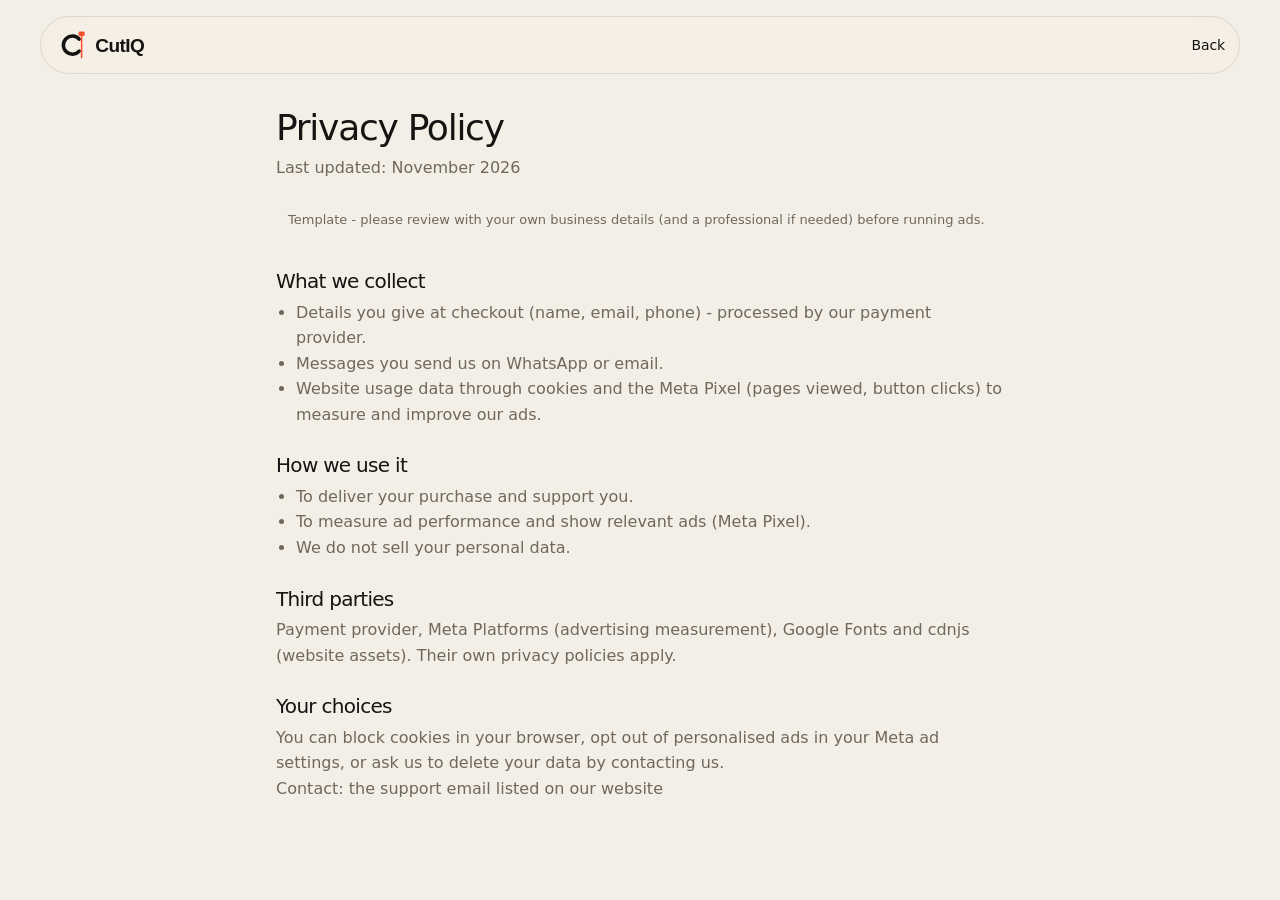
<file: privacy.html>
<!doctype html><html lang="en"><head><meta charset="utf-8"><meta name="viewport" content="width=device-width,initial-scale=1">
<title>Privacy Policy - CutIQ</title>
<link rel="icon" type="image/svg+xml" href="assets/img/favicon.svg">
<link rel="icon" type="image/png" sizes="32x32" href="assets/img/favicon-32.png">
<link rel="apple-touch-icon" href="assets/img/apple-touch-icon.png">
<meta property="og:image" content="assets/img/icon-512.png"><link rel="stylesheet" href="assets/css/style.css"><script src="site-config.js"></script>
<style>.doc{max-width:760px;margin:0 auto;padding:110px 16px 80px}.doc h1{font-size:36px;margin-bottom:8px}.doc h2{font-size:20px;margin:28px 0 8px}.doc p,.doc li{color:var(--muted)}.doc ul{padding-left:20px}.note{border:1px dashed var(--lime);padding:12px;border-radius:12px;color:var(--lime);font-size:13px;margin:18px 0}</style></head>
<body><header class="nav"><a class="logo" href="index.html" style="display:inline-flex;align-items:center;gap:2px;font:600 19px/1 Inter,sans-serif;letter-spacing:-.03em;color:#141413;text-decoration:none"><svg class="brand-mark" viewBox="250 205 580 670" aria-hidden="true" style="height:28px;width:auto;vertical-align:middle;margin-right:8px"><path d="M684.8 399.9A216 216 0 1 0 684.8 686.1" fill="none" stroke="currentColor" stroke-width="84" stroke-linecap="round"/><path d="M743.5 300V843" stroke="#FF4D2E" stroke-width="36" stroke-linecap="round"/><rect x="672" y="219" width="144" height="108" rx="30" fill="#FF4D2E"/></svg><span class="logo-text">CutIQ</span></a><a class="btn btn-sm buy" href="index.html#pricing">Back</a></header>
<main class="doc"><h1>Privacy Policy</h1><p>Last updated: November 2026</p><p class="note">Template - please review with your own business details (and a professional if needed) before running ads.</p><h2>What we collect</h2><ul><li>Details you give at checkout (name, email, phone) - processed by our payment provider.</li><li>Messages you send us on WhatsApp or email.</li><li>Website usage data through cookies and the Meta Pixel (pages viewed, button clicks) to measure and improve our ads.</li></ul>
<h2>How we use it</h2><ul><li>To deliver your purchase and support you.</li><li>To measure ad performance and show relevant ads (Meta Pixel).</li><li>We do not sell your personal data.</li></ul>
<h2>Third parties</h2><p>Payment provider, Meta Platforms (advertising measurement), Google Fonts and cdnjs (website assets). Their own privacy policies apply.</p>
<h2>Your choices</h2><p>You can block cookies in your browser, opt out of personalised ads in your Meta ad settings, or ask us to delete your data by contacting us.</p>
<p>Contact: <span class="js-email">the support email listed on our website</span></p></main>
<script>var e=(window.CUTIQ_CONFIG||{}).supportEmail;if(e)document.querySelector('.js-email').textContent=e;</script></body></html>
</file>
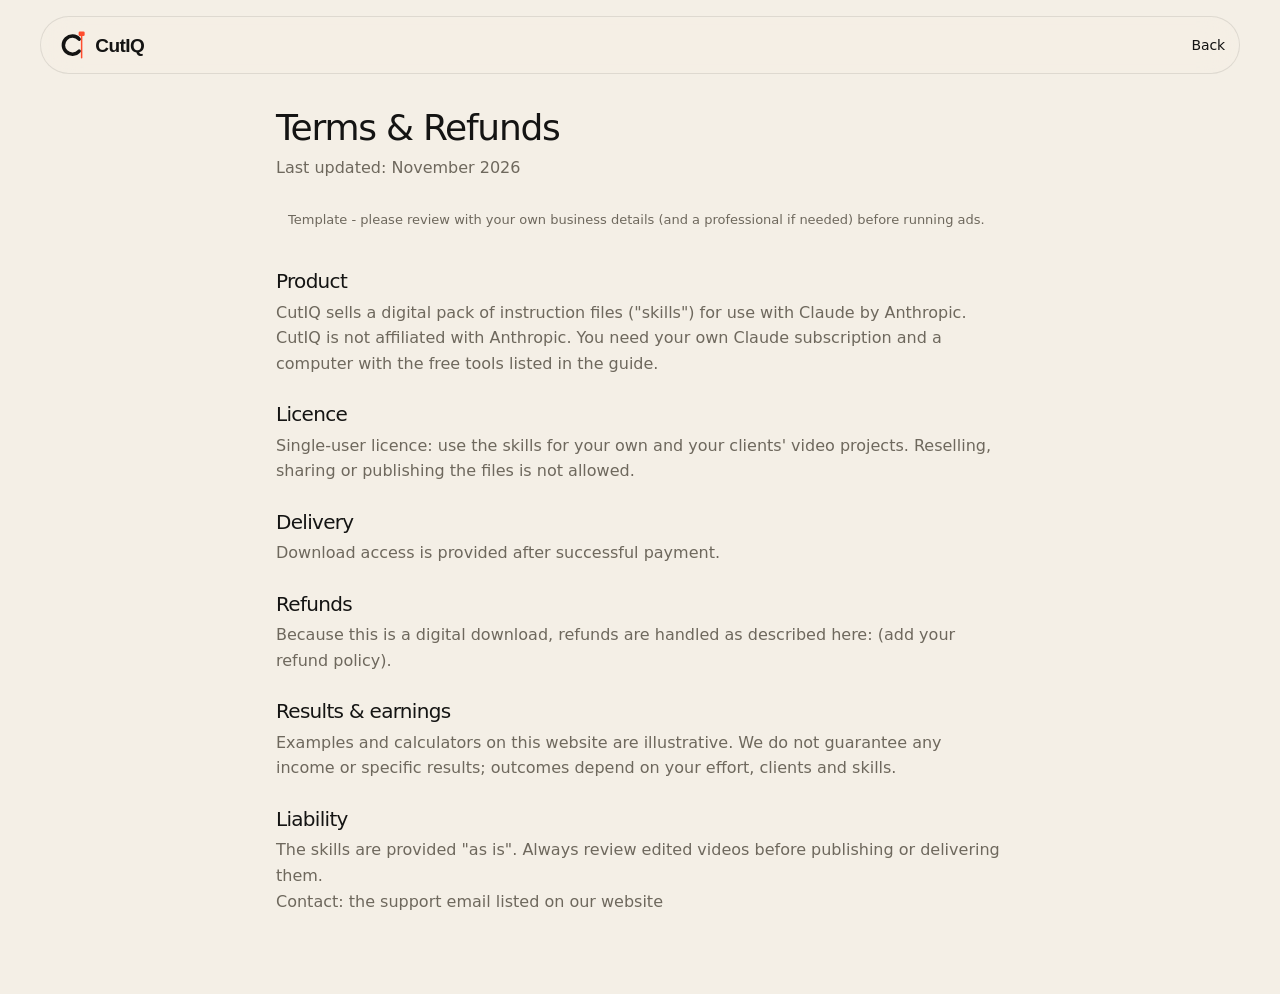
<file: terms.html>
<!doctype html><html lang="en"><head><meta charset="utf-8"><meta name="viewport" content="width=device-width,initial-scale=1">
<title>Terms & Refunds - CutIQ</title>
<link rel="icon" type="image/svg+xml" href="assets/img/favicon.svg">
<link rel="icon" type="image/png" sizes="32x32" href="assets/img/favicon-32.png">
<link rel="apple-touch-icon" href="assets/img/apple-touch-icon.png">
<meta property="og:image" content="assets/img/icon-512.png"><link rel="stylesheet" href="assets/css/style.css"><script src="site-config.js"></script>
<style>.doc{max-width:760px;margin:0 auto;padding:110px 16px 80px}.doc h1{font-size:36px;margin-bottom:8px}.doc h2{font-size:20px;margin:28px 0 8px}.doc p,.doc li{color:var(--muted)}.doc ul{padding-left:20px}.note{border:1px dashed var(--lime);padding:12px;border-radius:12px;color:var(--lime);font-size:13px;margin:18px 0}</style></head>
<body><header class="nav"><a class="logo" href="index.html" style="display:inline-flex;align-items:center;gap:2px;font:600 19px/1 Inter,sans-serif;letter-spacing:-.03em;color:#141413;text-decoration:none"><svg class="brand-mark" viewBox="250 205 580 670" aria-hidden="true" style="height:28px;width:auto;vertical-align:middle;margin-right:8px"><path d="M684.8 399.9A216 216 0 1 0 684.8 686.1" fill="none" stroke="currentColor" stroke-width="84" stroke-linecap="round"/><path d="M743.5 300V843" stroke="#FF4D2E" stroke-width="36" stroke-linecap="round"/><rect x="672" y="219" width="144" height="108" rx="30" fill="#FF4D2E"/></svg><span class="logo-text">CutIQ</span></a><a class="btn btn-sm buy" href="index.html#pricing">Back</a></header>
<main class="doc"><h1>Terms & Refunds</h1><p>Last updated: November 2026</p><p class="note">Template - please review with your own business details (and a professional if needed) before running ads.</p><h2>Product</h2><p>CutIQ sells a digital pack of instruction files ("skills") for use with Claude by Anthropic. CutIQ is not affiliated with Anthropic. You need your own Claude subscription and a computer with the free tools listed in the guide.</p>
<h2>Licence</h2><p>Single-user licence: use the skills for your own and your clients' video projects. Reselling, sharing or publishing the files is not allowed.</p>
<h2>Delivery</h2><p>Download access is provided after successful payment.</p>
<h2>Refunds</h2><p class="js-refundtxt">Because this is a digital download, refunds are handled as described here: (add your refund policy).</p>
<h2>Results &amp; earnings</h2><p>Examples and calculators on this website are illustrative. We do not guarantee any income or specific results; outcomes depend on your effort, clients and skills.</p>
<h2>Liability</h2><p>The skills are provided "as is". Always review edited videos before publishing or delivering them.</p>
<script>var r=(window.CUTIQ_CONFIG||{}).refundPolicy;if(r)document.querySelector('.js-refundtxt').textContent=r;</script>
<p>Contact: <span class="js-email">the support email listed on our website</span></p></main>
<script>var e=(window.CUTIQ_CONFIG||{}).supportEmail;if(e)document.querySelector('.js-email').textContent=e;</script></body></html>
</file>
<file: assets/css/style.css>
/* =========================================================
   CutIQ — design system
   ========================================================= */
:root{
  --ivory:#F4EFE6; --ivory-2:#ECE5D8; --paper:#FBF8F2;
  --ink:#141413; --ink-2:#2A2925; --muted:#6E685D; --muted-2:#9A9385;
  --clay:#D97757; --clay-2:#C4633F; --clay-soft:rgba(217,119,87,.14);
  --line:rgba(20,20,19,.10); --line-2:rgba(20,20,19,.16);
  --dark:#141413; --dark-2:#1E1D1B; --on-dark:#F4EFE6; --on-dark-muted:#A9A397; --line-dark:rgba(244,239,230,.12);
  --serif:"Instrument Serif", "Times New Roman", serif;
  --sans:Inter, system-ui, -apple-system, "Segoe UI", sans-serif;
  --mono:"JetBrains Mono", ui-monospace, Consolas, monospace;
  --ease:cubic-bezier(.22,.7,.12,1);
  --r:22px;
}
*{box-sizing:border-box;margin:0;padding:0}
html{-webkit-text-size-adjust:100%;scroll-behavior:auto}
html.lenis,html.lenis body{height:auto}
.lenis.lenis-smooth{scroll-behavior:auto!important}
body{background:var(--ivory);color:var(--ink);font:400 16px/1.6 var(--sans);overflow-x:hidden;-webkit-font-smoothing:antialiased}
a{color:inherit;text-decoration:none}
[hidden]{display:none!important}
svg{display:block}
.wrap{width:min(1200px,100% - 40px);margin-inline:auto}
.center{text-align:center}
em{font-family:var(--serif);font-style:italic;font-weight:400;letter-spacing:-.01em}
h1,h2,h3{font-weight:500;letter-spacing:-.035em;line-height:1.02}
.big{font-size:clamp(42px,7.2vw,104px);font-weight:500}
.big em{color:var(--clay)}
.huge{font-size:clamp(52px,10vw,150px);font-weight:500;letter-spacing:-.045em;line-height:.98}
.huge em{color:var(--clay)}
.eyebrow{display:inline-flex;align-items:center;gap:10px;font:500 13px/1 var(--mono);text-transform:uppercase;letter-spacing:.14em;color:var(--muted);margin-bottom:26px}
.eyebrow.center{display:flex;justify-content:center}
.eyebrow.light{color:var(--on-dark-muted)}
.live{width:8px;height:8px;border-radius:50%;background:var(--clay);box-shadow:0 0 0 4px var(--clay-soft);animation:live 2s var(--ease) infinite}
@keyframes live{50%{box-shadow:0 0 0 8px rgba(217,119,87,0)}}
.lead{font-size:clamp(17px,1.6vw,20px);color:var(--muted);max-width:520px;margin-top:24px;line-height:1.55}
.lead.light{color:var(--on-dark-muted)}
.dark{background:var(--dark);color:var(--on-dark)}

/* ---------------- buttons ---------------- */
.btn{position:relative;display:inline-flex;align-items:center;gap:14px;height:50px;padding:0 7px 0 24px;border-radius:999px;
  font:500 15px/1 var(--sans);letter-spacing:-.01em;white-space:nowrap;cursor:pointer;border:1px solid transparent;isolation:isolate;overflow:hidden;
  transition:transform .5s var(--ease),background .4s var(--ease),box-shadow .5s var(--ease),border-color .4s,color .4s}
.btn b{font-weight:600}
.btn-sm{height:40px;font-size:14px;padding:0 5px 0 18px;gap:10px}
.btn-lg{height:58px;font-size:16px;padding:0 8px 0 28px}
.btn-ico{width:36px;height:36px;border-radius:50%;display:grid;place-items:center;flex:none;transition:transform .5s var(--ease),background .4s}
.btn-sm .btn-ico{width:30px;height:30px}
.btn-lg .btn-ico{width:42px;height:42px}
.btn-ico svg{width:15px;height:15px;fill:none;stroke:currentColor;stroke-width:1.8;stroke-linecap:round;stroke-linejoin:round;transition:transform .5s var(--ease)}
.btn::after{content:"";position:absolute;inset:0;z-index:-1;background:linear-gradient(110deg,transparent 30%,rgba(255,255,255,.22) 50%,transparent 70%);transform:translateX(-120%);transition:transform .9s var(--ease)}
.btn:hover::after{transform:translateX(120%)}
.btn:hover .btn-ico svg{transform:translateX(2px)}
.btn:active{transform:scale(.98)}
.btn-dark{background:var(--ink);color:var(--ivory);box-shadow:0 1px 0 rgba(255,255,255,.08) inset,0 10px 30px -12px rgba(20,20,19,.5)}
.btn-dark .btn-ico{background:var(--clay);color:#fff}
.btn-dark:hover{background:#000;box-shadow:0 1px 0 rgba(255,255,255,.08) inset,0 18px 40px -14px rgba(20,20,19,.6)}
.btn-clay{background:var(--clay);color:#fff;box-shadow:0 14px 40px -14px rgba(217,119,87,.8)}
.btn-clay .btn-ico{background:rgba(255,255,255,.18);color:#fff}
.btn-clay:hover{background:var(--clay-2)}
.btn-line{background:transparent;color:var(--ink);border-color:var(--line-2);padding:0 26px 0 8px}
.btn-line:hover{background:rgba(20,20,19,.04);border-color:var(--ink)}
.play{width:42px;height:42px;border-radius:50%;display:grid;place-items:center;background:var(--paper);border:1px solid var(--line)}
.play svg{width:14px;height:14px;fill:var(--ink)}
.full{width:100%;justify-content:space-between}

/* ---------------- nav ---------------- */
.nav{position:fixed;inset:16px 0 auto;z-index:80;width:min(1200px,100% - 24px);margin:auto;display:flex;align-items:center;justify-content:space-between;
  padding:8px 8px 8px 20px;margin-top:env(safe-area-inset-top,0px);border-radius:999px;background:rgba(244,239,230,.72);border:1px solid var(--line);backdrop-filter:blur(18px) saturate(160%);-webkit-backdrop-filter:blur(18px) saturate(160%);
  transition:background .4s,border-color .4s,color .4s,transform .6s var(--ease)}
.nav.on-dark{background:rgba(20,20,19,.6);border-color:var(--line-dark);color:var(--on-dark)}
.nav.on-dark .btn-dark{background:var(--ivory);color:var(--ink)}
.nav.hide{transform:translateY(-140%)}
.brand{display:inline-flex;align-items:center;gap:10px;font:600 19px/1 var(--sans);letter-spacing:-.03em}
.brand-mark{width:26px;height:26px}
.nav-links{display:flex;gap:4px}
.nav-links a{font-size:14px;padding:8px 14px;border-radius:999px;opacity:.72;transition:opacity .3s,background .3s}
.nav-links a:hover{opacity:1;background:rgba(127,127,127,.12)}

/* ---------------- intro fades ---------------- */
.js .fade{opacity:0;transform:translateY(18px);animation:fadeUp 1.1s var(--ease) forwards;animation-delay:var(--d,0s)}
@keyframes fadeUp{to{opacity:1;transform:none}}
.split .ch{display:inline-block;opacity:0;transform:translateY(.55em) rotate(4deg);filter:blur(8px);animation:chIn 1s var(--ease) forwards}
@keyframes chIn{to{opacity:1;transform:none;filter:none}}

/* ---------------- hero ---------------- */
.hero{position:relative;padding:150px 0 110px;overflow:hidden;background:radial-gradient(55% 60% at 75% 45%,rgba(217,119,87,.18),transparent 70%),var(--ivory)}
.hero-grid{display:grid;grid-template-columns:1.05fr .95fr;gap:60px;align-items:center}
.hero-title{font-size:clamp(52px,6.6vw,100px);font-weight:500;letter-spacing:-.055em;line-height:.94}
.hero-title .line{display:block}
.hero-title em{color:var(--clay);letter-spacing:-.03em}
.hero-sub{max-width:540px;margin-top:28px;font-size:clamp(17px,1.6vw,20px);color:var(--muted);line-height:1.55}
.hero-cta{display:flex;flex-wrap:wrap;gap:12px;margin-top:36px}
.hero-note{margin-top:20px;font-size:13px;color:var(--muted-2)}
.hero-proof{display:flex;flex-wrap:wrap;gap:28px;margin-top:40px;padding-top:28px;border-top:1px solid var(--line)}
.hero-proof div{display:flex;flex-direction:column}
.hero-proof b{font:500 30px/1 var(--sans);letter-spacing:-.04em;font-variant-numeric:tabular-nums}
.hero-proof div>span{font-size:13px;color:var(--muted);margin-top:6px}
.hero-phone{position:relative;justify-self:center;width:min(340px,82vw)}
.float-stat{position:absolute;z-index:4;display:flex;align-items:center;gap:10px;padding:10px 14px 10px 10px;border-radius:16px;background:var(--paper);border:1px solid var(--line);
  box-shadow:0 20px 40px -18px rgba(20,20,19,.35);font-size:13px;animation:floaty 5s ease-in-out infinite}
.float-stat i{width:34px;height:34px;border-radius:10px;display:grid;place-items:center;background:var(--clay-soft);color:var(--clay);font-style:normal;font-size:16px}
.float-stat b{display:block;font-size:16px;letter-spacing:-.02em;font-variant-numeric:tabular-nums}
.float-stat small{color:var(--muted)}
.fs1{left:-120px;top:16%}.fs2{right:-110px;top:46%;animation-delay:-2s}.fs3{left:-90px;bottom:12%;animation-delay:-3.5s}
@keyframes floaty{50%{transform:translateY(-10px)}}

/* ---------------- phone + reel stage ---------------- */
.phone{position:relative;aspect-ratio:9/19.2;border-radius:46px;padding:11px;background:#121211;box-shadow:0 0 0 1px rgba(255,255,255,.06) inset,0 60px 120px -40px rgba(20,20,19,.6),0 0 0 6px #2a2926}
.phone::before{content:"";position:absolute;top:20px;left:50%;width:30%;height:22px;border-radius:20px;background:#000;transform:translateX(-50%);z-index:9}
.phone .stage{border-radius:36px;height:100%}
.stage{position:relative;aspect-ratio:9/16;overflow:hidden;background:#3a2f27;isolation:isolate;container-type:inline-size}
.phone .stage{aspect-ratio:auto}
.st-scene{position:absolute;inset:0;transition:filter .9s var(--ease),transform 1s var(--ease)}
/* room */
.room{position:absolute;inset:0;background:
  radial-gradient(40% 35% at 82% 18%,rgba(255,214,160,.65),transparent 70%),
  linear-gradient(90deg,transparent 0 6%,rgba(0,0,0,.08) 6% 6.6%,transparent 6.6%),
  linear-gradient(#cdb89d 0,#bea788 62%,#8d7a63 62%,#7a6955 100%)}
.shelf{position:absolute;left:4%;top:16%;width:34%;height:44%;border-radius:4px;background:#5b4636;box-shadow:inset 0 0 0 5px #4a382b}
.shelf i{position:absolute;left:7%;right:7%;height:26%;background:repeating-linear-gradient(90deg,#9b4b35 0 7%,#d9a65f 7% 12%,#3e5d73 12% 19%,#e8dcc6 19% 23%,#6b7d4f 23% 31%,#b7683f 31% 36%,transparent 36% 44%);border-bottom:4px solid #4a382b}
.shelf i:nth-child(1){top:6%}.shelf i:nth-child(2){top:38%;filter:hue-rotate(40deg)}.shelf i:nth-child(3){top:70%;filter:hue-rotate(-30deg)}
.lamp{position:absolute;right:10%;top:9%;width:15%;aspect-ratio:1/1.1;background:#f1e3c8;border-radius:40% 40% 8% 8%;box-shadow:0 0 50px 20px rgba(255,214,150,.45)}
.plant{position:absolute;right:4%;bottom:30%;width:20%;aspect-ratio:1;border-radius:50% 50% 40% 40%;background:radial-gradient(circle at 40% 40%,#6f8e4e,#3f5a2e 70%);filter:blur(.3px)}
/* presenter */
.person{position:absolute;left:50%;bottom:0;width:92%;transform:translateX(-50%);z-index:2;transition:transform 1s var(--ease)}
.person svg{width:100%;display:block;overflow:visible}
.p-head{transform-origin:180px 360px;animation:headbob 6s ease-in-out infinite}
@keyframes headbob{0%,100%{transform:rotate(0)}25%{transform:rotate(-2.2deg) translateY(1px)}55%{transform:rotate(1.6deg)}80%{transform:rotate(-.8deg)}}
.p-eyes{transform-box:fill-box;transform-origin:center;animation:blink 4.6s infinite}
@keyframes blink{0%,46%,50%,100%{transform:scaleY(1)}48%{transform:scaleY(.1)}}
.p-mouth{transform-box:fill-box;transform-origin:center top;animation:talk 1.9s steps(1) infinite}
@keyframes talk{0%{transform:scaleY(.35)}8%{transform:scaleY(1)}16%{transform:scaleY(.5)}24%{transform:scaleY(1.25)}32%{transform:scaleY(.3)}40%{transform:scaleY(.9)}48%{transform:scaleY(.25)}56%{transform:scaleY(1.1)}64%{transform:scaleY(.6)}72%{transform:scaleY(1.3)}80%{transform:scaleY(.3)}88%{transform:scaleY(.8)}96%{transform:scaleY(.2)}}
.p-arm{transform-origin:262px 560px;animation:gesture 4.2s ease-in-out infinite}
@keyframes gesture{0%,100%{transform:rotate(0)}30%{transform:rotate(-14deg)}45%{transform:rotate(-6deg)}65%{transform:rotate(-18deg)}}
.p-arm2{transform-origin:98px 560px;animation:gesture2 5s ease-in-out infinite}
@keyframes gesture2{0%,100%{transform:rotate(0)}40%{transform:rotate(10deg)}70%{transform:rotate(4deg)}}

/* reel chrome */
.reel-ui{position:absolute;inset:0;z-index:7;pointer-events:none;color:#fff;font-size:11px}
.reel-ui .bar{position:absolute;left:4%;right:4%;top:2.4%;height:2px;border-radius:2px;background:rgba(255,255,255,.35)}
.reel-ui .bar i{display:block;height:100%;width:0;background:#fff;border-radius:2px;animation:reelbar 4s linear infinite}
@keyframes reelbar{to{width:100%}}
.reel-side{position:absolute;right:4%;bottom:15%;display:flex;flex-direction:column;align-items:center;gap:14px;font-weight:600;font-variant-numeric:tabular-nums;text-shadow:0 1px 6px rgba(0,0,0,.5)}
.reel-side span{display:flex;flex-direction:column;align-items:center;gap:3px}
.reel-side svg{width:24px;height:24px;fill:#fff;filter:drop-shadow(0 2px 4px rgba(0,0,0,.4))}
.reel-side .liked svg{fill:#ff3b5c}
.reel-bottom{position:absolute;left:4%;right:22%;bottom:5%;text-shadow:0 1px 6px rgba(0,0,0,.6)}
.reel-bottom b{font-size:12px}.reel-bottom p{opacity:.9;margin-top:3px;line-height:1.35}
.views{position:absolute;left:4%;top:5.5%;display:flex;align-items:center;gap:6px;padding:5px 9px;border-radius:999px;background:rgba(0,0,0,.45);backdrop-filter:blur(6px);font-weight:600;font-variant-numeric:tabular-nums}
.views i{width:6px;height:6px;border-radius:50%;background:#ff3b5c;animation:blink2 1.2s infinite}
@keyframes blink2{50%{opacity:.3}}
.hearts{position:absolute;right:6%;bottom:30%;width:40px;height:50%;z-index:8;pointer-events:none}
.hearts b{position:absolute;bottom:0;left:50%;font-size:18px;color:#ff3b5c;animation:heart 2.2s ease-out forwards;text-shadow:0 2px 6px rgba(0,0,0,.3)}
@keyframes heart{0%{transform:translate(-50%,0) scale(.4);opacity:0}15%{opacity:1;transform:translate(-50%,-10%) scale(1.1)}100%{transform:translate(calc(-50% + var(--dx)),-260%) scale(.8);opacity:0}}
.fx-chip{position:absolute;left:50%;top:9.5%;transform:translateX(-50%);z-index:8;padding:5px 10px;border-radius:999px;background:rgba(20,20,19,.7);backdrop-filter:blur(8px);color:#ffd5c4;font:500 10.5px var(--mono);white-space:nowrap;transition:opacity .4s}

/* ---------------- effects (all driven by a class on .stage) ---------------- */
.fx{position:absolute;inset:0;z-index:5;pointer-events:none;opacity:0;transition:opacity .6s var(--ease)}
.fx-behind{z-index:1}
.stage[data-fx~="glass"] .fx-glass,.stage[data-fx~="orbit"] .fx-orbit,.stage[data-fx~="timeline"] .fx-timeline,.stage[data-fx~="split"] .fx-split,
.stage[data-fx~="spotlight"] .fx-spotlight,.stage[data-fx~="spotlight"] .fx-behind,.stage[data-fx~="checklist"] .fx-check,.stage[data-fx~="documentary"] .fx-doc,
.stage[data-fx~="captions"] .fx-caps,.stage[data-fx~="grade"] .fx-grade{opacity:1}

/* raw vs graded look */
.stage[data-look="raw"] .st-scene{filter:saturate(.55) contrast(.82) brightness(1.06) sepia(.08)}
.stage[data-fx~="grade"] .st-scene{filter:saturate(1.18) contrast(1.12) brightness(.98)}
.fx-grade{background:linear-gradient(rgba(10,40,60,.18),transparent 40%,rgba(255,120,50,.14));mix-blend-mode:soft-light}
.fx-grade::before,.fx-grade::after{content:"";position:absolute;left:0;right:0;height:7%;background:#000}
.fx-grade::before{top:0}.fx-grade::after{bottom:0}

/* glass widgets */
.gw{position:absolute;padding:8% 7%;border-radius:12cqw;color:#fff;background:linear-gradient(145deg,rgba(255,255,255,.34),rgba(255,255,255,.1));border:1px solid rgba(255,255,255,.5);
  backdrop-filter:blur(10px) saturate(160%);-webkit-backdrop-filter:blur(10px) saturate(160%);box-shadow:0 10px 30px -10px rgba(0,0,0,.35),inset 0 1px 0 rgba(255,255,255,.6);font-size:3.4cqw;transform:translateY(12px) scale(.9);opacity:0;transition:transform .8s var(--ease),opacity .6s}
.stage[data-fx~="glass"] .gw{transform:none;opacity:1}
.gw b{display:block;font:600 11cqw/1 var(--sans);letter-spacing:-.04em}
.gw small{opacity:.85}
.gw1{left:5%;top:15%;width:34%;transition-delay:.05s}
.gw2{right:5%;top:13%;width:38%;transition-delay:.15s}
.gw2 .bars{display:flex;gap:2%;align-items:flex-end;height:9cqw;margin-top:3cqw}
.gw2 .bars i{flex:1;background:#fff;border-radius:2px;opacity:.85}
.gw3{right:6%;top:39%;width:26%;text-align:center;transition-delay:.25s}
.gw3 svg{width:100%;transform:rotate(-90deg)}
.gw3 circle{fill:none;stroke:rgba(255,255,255,.3);stroke-width:7}
.gw3 .fg{stroke:#9cf09a;stroke-dasharray:226;stroke-dashoffset:60;stroke-linecap:round}
.gw3 b{position:absolute;inset:0;display:grid;place-items:center;font-size:6cqw}
.gw4{left:5%;top:43%;width:30%;transition-delay:.35s}
.gw4 b{font-size:8cqw}

/* orbit thumbnails */
.orbit{position:absolute;left:50%;top:56%;width:118%;aspect-ratio:1;transform:translate(-50%,-50%);animation:spin 14s linear infinite}
.orbit i{position:absolute;width:21%;aspect-ratio:9/12;border-radius:3cqw;border:2px solid rgba(255,255,255,.85);box-shadow:0 8px 20px rgba(0,0,0,.35);
  left:37%;top:-2%;transform-origin:50% 194%;background:linear-gradient(160deg,var(--a),var(--b))}
.orbit i::after{content:"";position:absolute;inset:0;border-radius:inherit;background:radial-gradient(28% 22% at 50% 38%,#e8b48f 0 60%,transparent 62%),radial-gradient(45% 30% at 50% 100%,#2f4a3f 0 60%,transparent 62%)}
@keyframes spin{to{transform:translate(-50%,-50%) rotate(360deg)}}
.stage[data-fx~="orbit"] .person{transform:translateX(-50%) scale(.86);transform-origin:50% 100%}

/* timeline / episode */
.fx-timeline{background:linear-gradient(rgba(150,10,10,.42),rgba(90,0,0,.55));mix-blend-mode:normal}
.stage[data-fx~="timeline"] .st-scene{filter:saturate(.3) contrast(1.15)}
.ep{position:absolute;left:6%;top:15%;color:#fff;font:800 17cqw/1 var(--sans);letter-spacing:-.05em;text-shadow:0 6px 20px rgba(0,0,0,.4)}
.ep small{display:block;font:500 3.2cqw var(--mono);letter-spacing:.2em;opacity:.85;margin-bottom:2cqw}
.tlbar{position:absolute;left:6%;right:6%;bottom:12%;display:flex;flex-direction:column;gap:1.6cqw}
.tlbar i{display:block;height:2.6cqw;border-radius:1cqw;background:#ff4b4b;box-shadow:0 0 10px rgba(255,60,60,.6)}
.tlbar i:nth-child(1){width:72%}.tlbar i:nth-child(2){width:46%;margin-left:30%;opacity:.8}.tlbar i:nth-child(3){width:88%;opacity:.6}
.tlbar em{position:absolute;top:-3cqw;bottom:-3cqw;width:2px;background:#fff;animation:tlhead 4s linear infinite}
@keyframes tlhead{from{left:0}to{left:100%}}

/* split hook panel */
.fx-split .panel{position:absolute;left:0;top:0;bottom:0;width:48%;background:#f6f1e7;padding:14% 7%;display:flex;flex-direction:column;justify-content:center;transform:translateX(-100%);transition:transform .8s var(--ease)}
.stage[data-fx~="split"] .fx-split .panel{transform:none}
.stage[data-fx~="split"] .person{transform:translateX(-18%) scale(1.02)}
.panel b{font:800 9.5cqw/1.02 var(--sans);letter-spacing:-.05em;color:#141413}
.panel b mark{background:#22c55e;color:#fff;padding:0 1cqw;border-radius:1.5cqw}
.panel span{margin-top:4cqw;display:inline-block;align-self:flex-start;padding:1.2cqw 2.4cqw;border-radius:999px;background:#22c55e;color:#fff;font:600 3cqw var(--sans)}
.panel .mini{margin-top:6cqw;display:flex;align-items:flex-end;gap:2cqw;height:16cqw}
.panel .mini i{flex:1;background:var(--clay);border-radius:1cqw 1cqw 0 0}

/* spotlight + text behind */
.fx-spotlight{background:radial-gradient(75% 60% at 50% 62%,transparent 50%,rgba(0,0,0,.7) 100%)}
.fx-behind{display:grid;place-items:center;align-content:start;padding-top:24%}
.fx-behind b{font:italic 400 30cqw/1 var(--serif);color:#ffcbb5;text-shadow:0 0 18px rgba(255,120,80,.9),0 0 50px rgba(255,90,60,.7);letter-spacing:-.02em;transform:scale(.9);transition:transform 1.2s var(--ease)}
.stage[data-fx~="spotlight"] .fx-behind b{transform:none}
.stage[data-fx~="spotlight"] .room{filter:brightness(.35) saturate(.6)}

/* checklist */
.check{position:absolute;left:6%;right:6%;bottom:14%;padding:5% 6%;border-radius:4cqw;background:rgba(20,20,19,.72);backdrop-filter:blur(10px);color:#fff;font-size:3.6cqw}
.check h4{font:600 4cqw var(--sans);display:flex;justify-content:space-between;margin-bottom:2.5cqw}
.check h4 em{font:500 3cqw var(--mono);font-style:normal;color:#9cf09a}
.check li{list-style:none;display:flex;justify-content:space-between;align-items:center;gap:3cqw;padding:1.6cqw 0;opacity:.45;transition:opacity .4s}
.check li::before{content:"";width:3.6cqw;height:3.6cqw;border-radius:50%;border:1.5px solid rgba(255,255,255,.6);flex:none}
.check li span{flex:1}.check li small{font:500 2.8cqw var(--mono);opacity:.7}
.check li.done{opacity:1}.check li.done::before{background:#9cf09a;border-color:#9cf09a}

/* documentary */
.stage[data-fx~="documentary"] .st-scene{filter:grayscale(1) contrast(1.15) brightness(.92)}
.fx-doc::before,.fx-doc::after{content:"";position:absolute;left:0;right:0;height:9%;background:#000}
.fx-doc::before{top:0}.fx-doc::after{bottom:0}
.fx-doc .grain{opacity:.22}
.doc-lt{position:absolute;left:6%;bottom:22%;padding:2cqw 3.5cqw;border-left:3px solid #fff;background:rgba(0,0,0,.5);color:#fff;display:flex;flex-direction:column;font-size:3.2cqw}
.doc-lt b{font:600 4.4cqw var(--sans)}
.doc-cap{position:absolute;left:8%;right:8%;bottom:12%;text-align:center;color:#fff;font:italic 400 5cqw/1.2 var(--serif)}
.doc-date{position:absolute;left:6%;top:12%;color:#fff;font:500 3cqw var(--mono);letter-spacing:.2em;opacity:.8}

/* captions */
.caps{position:absolute;left:6%;right:6%;top:58%;text-align:center;font:800 8.6cqw/1.12 var(--sans);text-transform:uppercase;letter-spacing:-.02em;color:#fff;text-shadow:0 3px 0 rgba(0,0,0,.8),0 0 14px rgba(0,0,0,.5)}
.caps span{display:inline-block;margin:0 1.2cqw;transition:transform .12s,color .12s}
.caps span.on{color:#ffd25e;transform:scale(1.12)}

/* ---------------- skill -> edit section ---------------- */
.sec-dark{background:var(--dark);color:var(--on-dark)}
.sec-dark .sec-head p{color:var(--on-dark-muted)}
.sec-head p{color:var(--muted);font-size:18px;margin-top:20px;max-width:560px}
.forge{display:grid;grid-template-columns:1fr minmax(260px,360px);gap:60px;align-items:center}
.term{border-radius:24px;background:#1f1e1c;border:1px solid var(--line-dark);overflow:hidden;box-shadow:0 40px 80px -40px rgba(0,0,0,.7)}
.term-top{display:flex;align-items:center;justify-content:space-between;padding:14px 18px;border-bottom:1px solid var(--line-dark);font:500 12px var(--mono);color:var(--on-dark-muted)}
.term-top span{display:flex;gap:6px}.term-top span i{width:10px;height:10px;border-radius:50%;background:#3a3936}
.term-body{padding:22px;min-height:300px;display:flex;flex-direction:column;gap:14px;font-size:15px}
.t-user{align-self:flex-end;max-width:85%;padding:12px 16px;border-radius:16px 16px 4px 16px;background:#2e2c29;font:500 14px var(--mono);color:#ffd5c4}
.t-user .caret{display:inline-block;width:2px;height:15px;background:var(--clay);vertical-align:-2px;margin-left:2px;animation:blink2 1s infinite}
.t-bot{display:flex;flex-direction:column;gap:9px;color:var(--on-dark-muted);font-size:14px}
.t-row{display:flex;align-items:center;gap:10px;opacity:0;transform:translateY(6px);transition:.4s var(--ease)}
.t-row.on{opacity:1;transform:none}
.t-row i{width:16px;height:16px;border-radius:50%;border:2px solid var(--clay);flex:none}
.t-row.on i{background:var(--clay)}
.t-row.ok{color:var(--on-dark)}.t-row.ok i{background:#7fd07a;border-color:#7fd07a}
.t-prog{height:4px;border-radius:4px;background:rgba(244,239,230,.1);overflow:hidden}
.t-prog i{display:block;height:100%;width:0;background:var(--clay);transition:width .3s linear}
.chips{display:flex;flex-wrap:wrap;gap:8px;margin-top:22px}
.chips button{font:500 13px var(--mono);padding:9px 13px;border-radius:999px;border:1px solid var(--line-dark);background:transparent;color:var(--on-dark-muted);cursor:pointer;transition:.3s}
.chips button:hover{border-color:var(--on-dark);color:var(--on-dark)}
.chips button.on{background:var(--clay);border-color:var(--clay);color:#fff}
.chips button:focus-visible,.ba-tabs button:focus-visible{outline:2px solid var(--clay);outline-offset:2px}

/* ---------------- before / after ---------------- */
.ba-wrap{display:grid;grid-template-columns:minmax(260px,380px) 1fr;gap:70px;align-items:center}
.ba{position:relative;border-radius:30px;overflow:hidden;box-shadow:0 50px 100px -40px rgba(20,20,19,.5);--p:50%;touch-action:pan-y}
.ba .stage{border-radius:0}
.ba .ba-after{position:absolute;inset:0;clip-path:inset(0 0 0 var(--p))}
.ba-line{position:absolute;top:0;bottom:0;left:var(--p);width:2px;background:#fff;z-index:9;pointer-events:none}
.ba-line::after{content:"";position:absolute;top:50%;left:50%;width:44px;height:44px;border-radius:50%;transform:translate(-50%,-50%);background:#fff url("data:image/svg+xml,%3Csvg xmlns='http://www.w3.org/2000/svg' viewBox='0 0 24 24'%3E%3Cpath d='M9 6l-5 6 5 6M15 6l5 6-5 6' fill='none' stroke='%23141413' stroke-width='2' stroke-linecap='round'/%3E%3C/svg%3E") center/20px no-repeat;box-shadow:0 8px 24px rgba(0,0,0,.35)}
.ba-tag{position:absolute;top:16px;z-index:9;padding:6px 12px;border-radius:999px;font:500 11px var(--mono);letter-spacing:.1em}
.ba-tag.l{left:16px;background:rgba(20,20,19,.65);color:#fff}.ba-tag.r{right:16px;background:var(--clay);color:#fff}
.ba input{position:absolute;inset:0;width:100%;height:100%;opacity:0;cursor:ew-resize;z-index:10}
.ba-tabs{display:flex;flex-direction:column;gap:10px;margin-top:30px}
.ba-tabs button{display:flex;flex-direction:column;align-items:flex-start;gap:4px;text-align:left;padding:18px 20px;border-radius:18px;border:1px solid var(--line);background:transparent;cursor:pointer;transition:.3s;font:inherit;color:inherit}
.ba-tabs button b{font-size:17px;font-weight:600;letter-spacing:-.02em}
.ba-tabs button span{font-size:14px;color:var(--muted)}
.ba-tabs button.on{background:var(--paper);border-color:var(--ink);box-shadow:0 20px 40px -24px rgba(20,20,19,.35)}

/* ---------------- effects gallery ---------------- */
.gallery{display:grid;grid-template-columns:repeat(4,1fr);gap:18px}
.g-item{display:flex;flex-direction:column;gap:12px}
.g-item .stage{border-radius:20px;box-shadow:0 30px 60px -36px rgba(0,0,0,.8)}
.g-item code{font:500 12px var(--mono);color:var(--clay)}
.g-item p{font-size:14px;color:var(--on-dark-muted);margin-top:-6px}
.gallery-cta{display:flex;flex-wrap:wrap;align-items:center;justify-content:space-between;gap:20px;margin-top:56px;padding-top:36px;border-top:1px solid var(--line-dark)}
.gallery-cta p{font:400 clamp(28px,3.6vw,44px)/1.1 var(--serif);font-style:italic}

@media (max-width:1024px){
  .gallery{grid-template-columns:repeat(2,1fr)}
  .fs1{left:-60px}.fs2{right:-50px}.fs3{left:-40px}
}
@media (max-width:860px){
  .hero{padding:120px 0 80px}
  .hero-grid,.forge,.ba-wrap{grid-template-columns:1fr;gap:44px}
  .hero-phone{width:min(300px,78vw)}
  .fs1{left:-24px}.fs2{right:-24px}.fs3{display:none}
  .forge .phone-col{order:-1;justify-self:center;width:min(280px,78vw)}
  .ba{max-width:380px;margin:0 auto;width:100%}
  .ba-tabs{flex-direction:row;overflow-x:auto;scrollbar-width:none}
  .ba-tabs button{flex:none;width:230px}
}
@media (max-width:560px){
  .hero-title{font-size:clamp(46px,13.5vw,74px)}
  .gallery{gap:12px}
  .g-item p{display:none}
  .gallery-cta{flex-direction:column;align-items:stretch}
  .gallery-cta .btn{justify-content:space-between}
  .term-body{min-height:260px;padding:18px}
}

/* numbers */
.numbers{display:grid;grid-template-columns:repeat(4,1fr);border-block:1px solid var(--line)}
.num{padding:56px 10px;text-align:center;border-right:1px solid var(--line)}
.num:last-child{border-right:0}
.num b{display:block;font:500 clamp(48px,6vw,88px)/1 var(--sans);letter-spacing:-.05em}
.num span{display:block;margin-top:12px;font-size:14px;color:var(--muted)}

/* sections */
.sec{padding:clamp(90px,12vw,170px) 0}
.sec-cream{background:var(--ivory-2)}
.sec-head{max-width:860px;margin-bottom:70px}

/* bento */
.bento{display:grid;grid-template-columns:repeat(3,1fr);grid-auto-rows:300px;gap:16px}
.tile{position:relative;overflow:hidden;border-radius:var(--r);background:var(--paper);border:1px solid var(--line);padding:28px;transition:transform .6s var(--ease),box-shadow .6s var(--ease)}
.tile:hover{transform:translateY(-4px);box-shadow:0 30px 60px -30px rgba(20,20,19,.35)}
.t-wide{grid-column:span 2}.t-tall{grid-row:span 2}
.tile-copy{position:relative;z-index:2;max-width:340px}
.tile h3{font-size:24px;letter-spacing:-.03em}
.tile p{margin-top:8px;color:var(--muted);font-size:15px}
.beats{position:absolute;left:28px;right:28px;bottom:28px;height:42%;display:flex;gap:6px;align-items:flex-end}
.beats i{flex:1;border-radius:6px;background:var(--ink);opacity:.12;transition:height .18s var(--ease),opacity .18s,background .18s;height:20%}
.beats i.hit{opacity:1;background:var(--clay)}
.t-cap{position:absolute;left:28px;right:28px;bottom:30px;font:700 26px/1.15 var(--sans);text-transform:uppercase;letter-spacing:-.02em}
.t-cap span{color:var(--line-2);transition:color .15s}.t-cap span.on{color:var(--ink)}.t-cap span.now{color:var(--clay)}
.meter{position:absolute;left:28px;right:28px;bottom:34px;height:12px;border-radius:12px;background:linear-gradient(90deg,#9fd08a,#e3d06b 70%,#d97757)}
.meter i{position:absolute;right:0;top:0;bottom:0;background:var(--ivory-2);width:40%;border-radius:0 12px 12px 0;transition:width .2s}
.meter span{position:absolute;right:0;top:-28px;font:500 12px var(--mono);color:var(--muted)}
.reframe{position:absolute;left:28px;right:28px;bottom:28px;top:170px}
.rf-src{position:relative;height:100%;border-radius:16px;overflow:hidden}
.rf-box{position:absolute;top:0;bottom:0;width:34%;left:33%;border:2px solid #fff;border-radius:12px;box-shadow:0 0 0 999px rgba(20,20,19,.55);animation:rf 6s var(--ease) infinite}
@keyframes rf{0%,10%{width:100%;left:0;border-radius:16px}30%,45%{width:34%;left:33%}60%,75%{width:62%;left:19%}90%,100%{width:100%;left:0}}
.cmp{position:absolute;right:28px;top:28px;bottom:28px;width:55%;border-radius:16px;overflow:hidden;--p:55%}
.cmp-after{clip-path:inset(0 0 0 var(--p))}
.cmp-h{position:absolute;top:0;bottom:0;left:var(--p);width:2px;background:#fff;box-shadow:0 0 10px rgba(0,0,0,.4);pointer-events:none}
.cmp-h::after{content:"";position:absolute;top:50%;left:50%;width:36px;height:36px;border-radius:50%;background:#fff;transform:translate(-50%,-50%);box-shadow:0 6px 20px rgba(0,0,0,.3)}
.cmp input{position:absolute;inset:0;width:100%;height:100%;opacity:0;cursor:ew-resize}

/* explorer */
.explorer{background:var(--paper);border:1px solid var(--line);border-radius:28px;padding:22px}
.ex-bar{display:flex;align-items:center;gap:16px}
.ex-search{flex:1;display:flex;align-items:center;gap:12px;height:56px;padding:0 18px;border-radius:16px;background:var(--ivory);border:1px solid var(--line);transition:border-color .3s,box-shadow .3s}
.ex-search:focus-within{border-color:var(--clay);box-shadow:0 0 0 4px var(--clay-soft)}
.ex-search svg{width:18px;height:18px;fill:none;stroke:var(--muted);stroke-width:1.8;stroke-linecap:round}
.ex-search input{flex:1;border:0;background:transparent;font:16px var(--sans);color:var(--ink);outline:none;min-width:0}
.ex-count{font:500 12px var(--mono);color:var(--muted);white-space:nowrap}
.ex-chips{display:flex;gap:8px;overflow-x:auto;padding:16px 0;scrollbar-width:none}
.ex-chips::-webkit-scrollbar{display:none}
.ex-chips button{flex:none;font:500 13px var(--sans);padding:9px 14px;border-radius:999px;border:1px solid var(--line);background:transparent;color:var(--ink-2);cursor:pointer;transition:.3s}
.ex-chips button:hover{border-color:var(--ink)}
.ex-chips button.on{background:var(--ink);color:var(--ivory);border-color:var(--ink)}
.ex-list{list-style:none;display:grid;grid-template-columns:repeat(3,1fr);gap:8px;max-height:460px;overflow:auto;padding-right:4px}
.ex-list li{padding:14px 16px;border-radius:14px;background:var(--ivory);font-size:14px;display:flex;flex-direction:column;gap:3px;animation:liIn .4s var(--ease) both}
.ex-list li small{font:500 10px var(--mono);text-transform:uppercase;letter-spacing:.1em;color:var(--clay)}
@keyframes liIn{from{opacity:0;transform:translateY(6px)}}

/* earn */
.earn{display:grid;grid-template-columns:1.1fr .9fr;gap:70px;align-items:center}
.calc{padding:34px;border-radius:28px;background:var(--paper);border:1px solid var(--line);box-shadow:0 40px 80px -50px rgba(20,20,19,.4)}
.calc h3{font-size:22px;margin-bottom:26px}
.calc label{display:grid;grid-template-columns:1fr auto;gap:10px;margin-bottom:26px;font-size:14px;color:var(--muted)}
.calc label b{color:var(--ink);font-weight:600;font-size:16px}
.calc input[type=range]{grid-column:1/3;-webkit-appearance:none;appearance:none;height:4px;border-radius:4px;background:var(--line-2);outline:none}
.calc input[type=range]::-webkit-slider-thumb{-webkit-appearance:none;width:22px;height:22px;border-radius:50%;background:var(--ink);border:4px solid var(--paper);box-shadow:0 0 0 1px var(--ink);cursor:pointer}
.calc input[type=range]::-moz-range-thumb{width:16px;height:16px;border-radius:50%;background:var(--ink);border:4px solid var(--paper)}
.calc-out{padding:22px;border-radius:18px;background:var(--dark);color:var(--on-dark);display:flex;flex-direction:column;gap:6px}
.calc-out span{font-size:13px;color:var(--on-dark-muted)}
.calc-out b{font:500 clamp(40px,5vw,56px)/1 var(--sans);letter-spacing:-.04em}
.fine{margin-top:14px;font-size:12px;color:var(--muted-2)}

/* pricing */
.pr-grid{display:grid;grid-template-columns:1fr 480px;gap:70px;align-items:center}
.pcard{position:relative;padding:34px;border-radius:30px;background:linear-gradient(160deg,#24221f,#1a1917);border:1px solid var(--line-dark);
  box-shadow:0 60px 120px -50px rgba(217,119,87,.45),inset 0 1px 0 rgba(255,255,255,.06)}
.pcard-top{display:flex;justify-content:space-between;align-items:center;font-weight:600}
.pcard-top em{font:500 11px var(--mono);font-style:normal;text-transform:uppercase;letter-spacing:.14em;color:var(--clay);padding:6px 10px;border:1px solid rgba(217,119,87,.4);border-radius:999px}
.pcard-price{display:flex;align-items:flex-start;gap:4px;margin:26px 0 24px}
.pcard-price span{font:500 34px var(--sans);margin-top:14px}
.pcard-price b{font:500 112px/1 var(--sans);letter-spacing:-.06em}
.pcard-price small{align-self:flex-end;margin:0 0 16px 10px;color:var(--on-dark-muted)}
.pcard ul{list-style:none;display:flex;flex-direction:column;gap:12px;margin-bottom:30px;padding-top:24px;border-top:1px solid var(--line-dark)}
.pcard li{display:flex;gap:12px;color:var(--on-dark);font-size:15px}
.pcard li::before{content:"";flex:none;width:18px;height:18px;margin-top:2px;border-radius:50%;background:var(--clay-soft) url("data:image/svg+xml,%3Csvg xmlns='http://www.w3.org/2000/svg' viewBox='0 0 16 16'%3E%3Cpath d='M4 8.5l2.5 2.5L12 5.5' fill='none' stroke='%23D97757' stroke-width='2' stroke-linecap='round'/%3E%3C/svg%3E") center/12px no-repeat}
.pcard-note{margin-top:14px;text-align:center;font-size:13px;color:var(--on-dark-muted)}
.pcard-wa{display:block;text-align:center;margin-top:10px;font-size:14px;color:var(--clay)}

/* faq */
.faq-wrap{max-width:900px}
.faq details{border-top:1px solid var(--line)}
.faq details:last-child{border-bottom:1px solid var(--line)}
.faq summary{list-style:none;cursor:pointer;display:flex;justify-content:space-between;align-items:center;gap:20px;padding:28px 0;font-size:clamp(18px,2vw,22px);font-weight:500;letter-spacing:-.02em}
.faq summary::-webkit-details-marker{display:none}
.faq summary::after{content:"";flex:none;width:34px;height:34px;border-radius:50%;border:1px solid var(--line-2);
  background:url("data:image/svg+xml,%3Csvg xmlns='http://www.w3.org/2000/svg' viewBox='0 0 16 16'%3E%3Cpath d='M8 3v10M3 8h10' stroke='%23141413' stroke-width='1.6' stroke-linecap='round'/%3E%3C/svg%3E") center/14px no-repeat;transition:transform .5s var(--ease)}
.faq details[open] summary::after{transform:rotate(45deg)}
.faq p{padding:0 50px 28px 0;color:var(--muted);font-size:17px}

/* final + footer */
.final{padding:clamp(120px,16vw,220px) 0;background:radial-gradient(50% 60% at 50% 100%,rgba(217,119,87,.28),transparent 70%),var(--dark)}
.final .btn{margin-top:50px}
.foot{background:var(--dark);color:var(--on-dark-muted);padding:40px 0 110px;border-top:1px solid var(--line-dark)}
.foot .brand{color:var(--on-dark)}
.foot-grid{display:flex;justify-content:space-between;align-items:center;gap:20px;flex-wrap:wrap}
.foot-links{display:flex;gap:24px;font-size:14px}
.foot-links a:hover{color:var(--on-dark)}
.disclaimer{margin-top:28px;font-size:12px;line-height:1.6;color:#7c776d}

/* mobile buy bar */
.mbar{position:fixed;left:calc(12px + env(safe-area-inset-left,0px));right:calc(12px + env(safe-area-inset-right,0px));bottom:calc(12px + env(safe-area-inset-bottom,0px));z-index:70;display:none;align-items:center;justify-content:space-between;gap:12px;padding:10px 10px 10px 18px;border-radius:22px;
  background:rgba(251,248,242,.88);border:1px solid var(--line);backdrop-filter:blur(18px);-webkit-backdrop-filter:blur(18px);box-shadow:0 20px 50px -20px rgba(20,20,19,.45);
  transform:translateY(150%);transition:transform .6s var(--ease)}
.mbar.show{transform:none}
.mbar b{display:block;font-size:14px}.mbar span{font-size:12px;color:var(--muted)}

/* scroll reveal (content is visible without JS) */
.js .reveal{opacity:.18;transform:translateY(40px);transition:opacity 1s var(--ease),transform 1.2s var(--ease)}
.js .reveal.in{opacity:1;transform:none}

/* ---------------- responsive ---------------- */
@media (max-width:1024px){
  .nav-links{display:none}
  .bento{grid-template-columns:1fr 1fr}
  .t-tall{grid-row:span 1}
  .reframe{top:150px}
  .ex-list{grid-template-columns:1fr 1fr}
}
@media (max-width:820px){
  .numbers{grid-template-columns:1fr 1fr}
  .num:nth-child(2){border-right:0}
  .num:nth-child(-n+2){border-bottom:1px solid var(--line)}
  .earn,.pr-grid{grid-template-columns:1fr;gap:40px}
  .mbar{display:flex}
}
@media (max-width:560px){
  .wrap{width:calc(100% - 32px)}
  .nav{inset:10px 0 auto;width:calc(100% - 20px);padding-left:16px}
  .hero-cta{width:100%;flex-direction:column}
  .hero-cta .btn{width:100%;justify-content:space-between}
  .hero-cta .btn-line{justify-content:flex-start}
  .bento{grid-template-columns:1fr;grid-auto-rows:280px}
  .t-wide{grid-column:span 1}
  .cmp{left:28px;right:28px;top:auto;bottom:24px;width:auto;height:46%}
  .ex-list{grid-template-columns:1fr}
  .ex-bar{flex-direction:column;align-items:stretch;gap:8px}
  .pcard{padding:26px}
  .pcard-price b{font-size:92px}
  .faq p{padding-right:0}
}
@media (prefers-reduced-motion:reduce){
  *,*::before,*::after{animation-duration:.001s!important;animation-iteration-count:1!important;transition-duration:.001s!important}
}

/* ---- v3.1 fixes ---- */
.ba-wrap>*,.forge>*,.hero-grid>*{min-width:0}
.cmp .stage,.rf-src .stage{position:absolute;inset:0;aspect-ratio:auto}
.cmp-after{position:absolute;inset:0}
.cmp-tag{position:absolute;top:12px;z-index:3;padding:5px 10px;border-radius:999px;font:500 10px var(--mono);letter-spacing:.08em}
.cmp-tag.l{left:12px;background:rgba(20,20,19,.6);color:#fff}.cmp-tag.r{right:12px;background:#FFB21F;color:#1a1208}
.cmp-h{z-index:3}.cmp input{z-index:4}
.rf-src .stage{border-radius:16px}
/* pro reel captions (Indian reel style) */
.caps{top:60%;font:900 8.2cqw/1.18 var(--sans);letter-spacing:-.01em;color:#fff;-webkit-text-stroke:.7cqw #0b0b0b;paint-order:stroke fill;text-shadow:0 1.2cqw 0 rgba(0,0,0,.55)}
.caps span{margin:0 .8cqw;padding:0 1.2cqw;border-radius:1.8cqw;transition:transform .15s var(--ease),background .15s,color .15s}
.caps span.on{background:#FFD21F;color:#111;-webkit-text-stroke:0;text-shadow:none;transform:scale(1.12) rotate(-2.5deg);box-shadow:0 1cqw 0 #c9860a}
.hook{position:absolute;left:5%;right:5%;top:12%;display:flex;flex-direction:column;align-items:center;gap:1.6cqw;transform:translateY(-6%) scale(.92);opacity:0;transition:transform .6s var(--ease),opacity .5s}
.stage[data-fx~="captions"] .hook{transform:none;opacity:1}
.hook b{font:900 7.4cqw/1 var(--sans);letter-spacing:-.02em;text-transform:uppercase;padding:1.6cqw 3cqw;border-radius:2cqw;background:#111;color:#fff;transform:rotate(-2deg);box-shadow:0 1.2cqw 0 rgba(0,0,0,.35)}
.hook b.y{background:#FFD21F;color:#111;transform:rotate(1.8deg)}
.hook small{font:700 3cqw var(--sans);color:#fff;background:#e23b3b;padding:.8cqw 2cqw;border-radius:999px;letter-spacing:.06em}
@media (max-width:860px){
  .ba{max-width:min(320px,100%)}
  .ba-tabs{margin-left:-4px;padding:4px}
  .ba-tabs button{width:200px;padding:14px 16px}
  .ba-tabs button span{font-size:13px}
  .cmp{left:20px;right:20px;width:auto}
}
@media (max-width:560px){
  .cmp{top:auto;bottom:20px;height:52%}
}
.cmp .stage,.rf-src .stage{inset:auto;left:0;right:0;top:50%;height:auto;aspect-ratio:9/16;transform:translateY(-57%)}
.cmp,.rf-src{background:#3a2f27}
</file>
